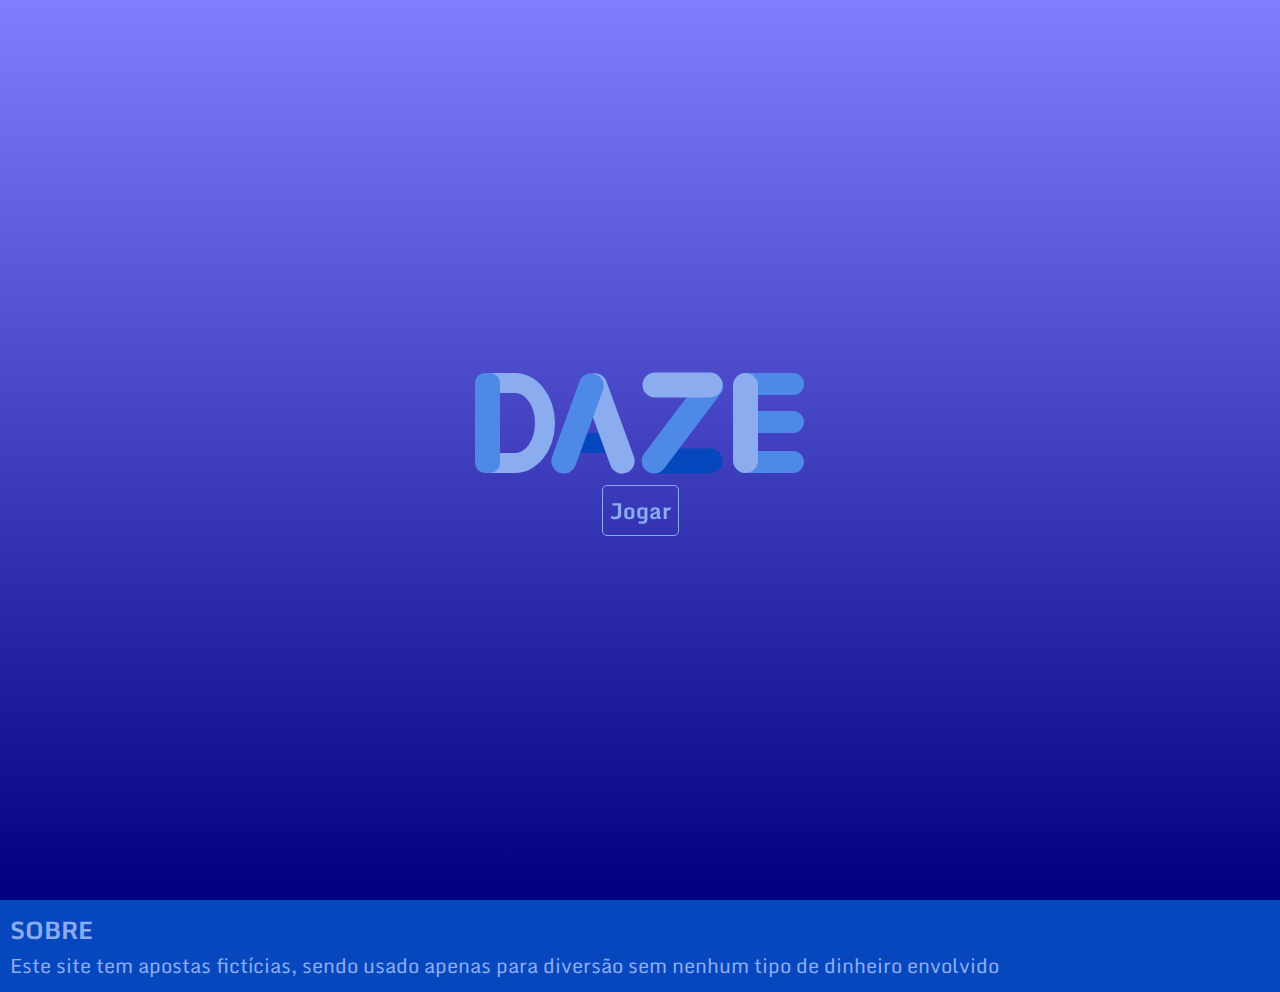
<file: index.html>
<!DOCTYPE html>
<html lang="pt-br">
<head>
    <meta charset="UTF-8">
    <meta name="viewport" content="width=device-width, initial-scale=1.0">
    <title>Inicio-DAZE</title>
    <link rel="stylesheet" href="style.css">
    <link href="https://unpkg.com/aos@2.3.1/dist/aos.css" rel="stylesheet">
    <script src="https://unpkg.com/aos@2.3.1/dist/aos.js"></script>
</head>
<body>
    <div class="main">
        <div class="titles" data-aos="fade-up">
            <div class="titleD">
                <div id="d2"></div>
                <div id="d1"></div>
            </div>
            <div class="titleA">
                <div id="a3"></div>
                <div id="a2"></div>
                <div id="a1"></div>
            </div>
            <div class="titleZ">
                <div id="z2"></div>
                <div id="z3"></div>
                <div id="z1"></div>
            </div>
            <div class="titleE">
                <div id="e2"></div>
                <div id="e3"></div>
                <div id="e4"></div>
                <div id="e1"></div>
            </div>
        </div>
        <div class="links" data-aos="fade-up">
            <a href="./html/home.html" id="play">Jogar</a>
        </div>
    </div>
    <div class="sobre">
        <h2>SOBRE</h2>
        <p>Este site tem apostas fictícias, sendo usado apenas para diversão sem nenhum tipo de dinheiro envolvido</p>
    </div>

    <script>
        AOS.init();
    </script>
</body>
</html>
</file>
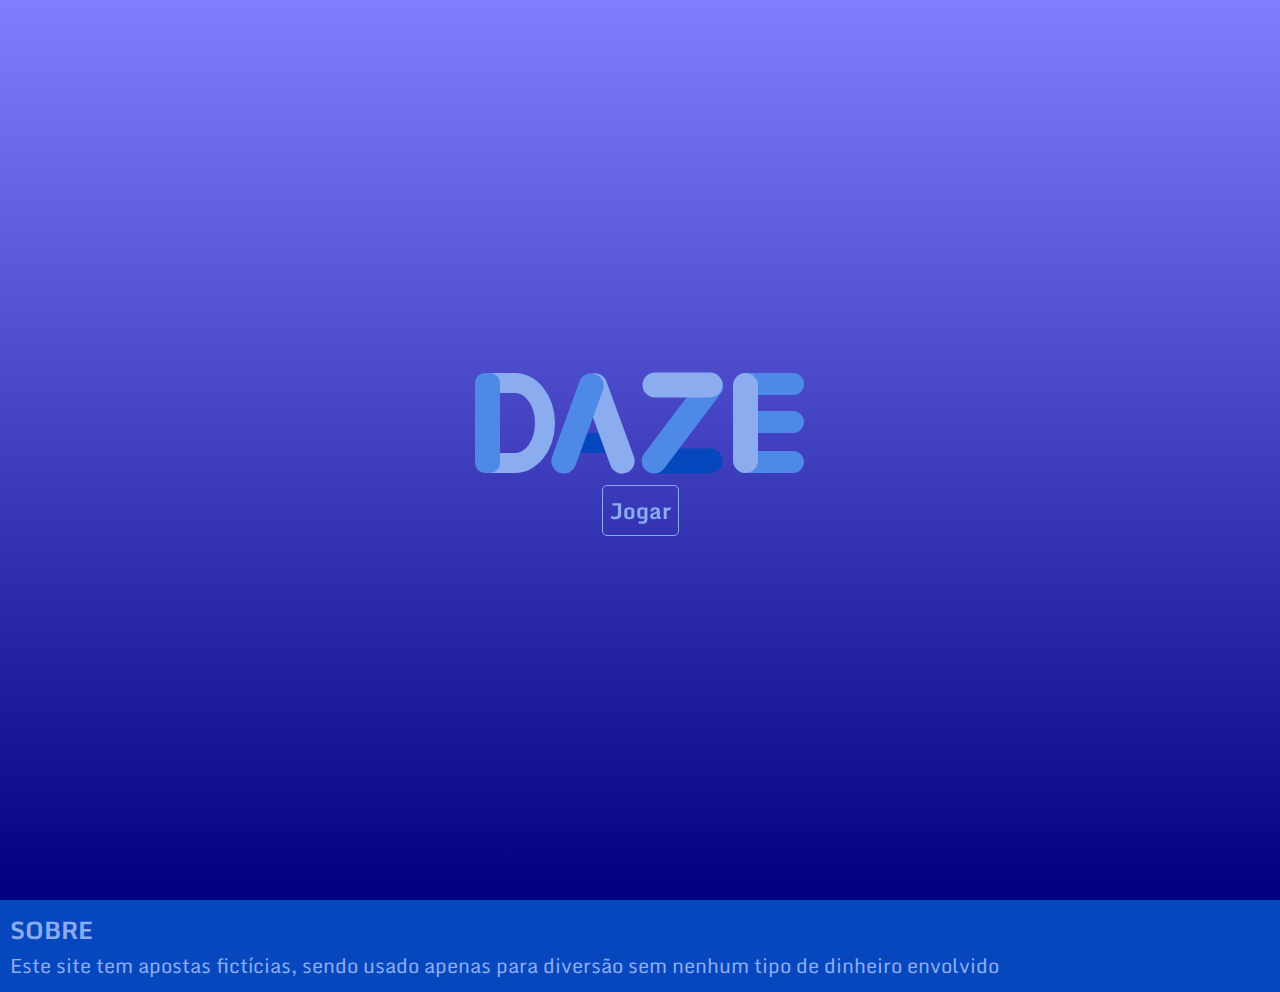
<file: html/index.html>
<!DOCTYPE html>
<html lang="pt-br">
<head>
    <meta charset="UTF-8">
    <meta name="viewport" content="width=device-width, initial-scale=1.0">
    <title>Inicio-DAZE</title>
    <link rel="stylesheet" href="../css/style.css">
    <link href="https://unpkg.com/aos@2.3.1/dist/aos.css" rel="stylesheet">
    <script src="https://unpkg.com/aos@2.3.1/dist/aos.js"></script>
</head>
<body>
    <div class="main">
        <div class="titles" data-aos="fade-up">
            <div class="titleD">
                <div id="d2"></div>
                <div id="d1"></div>
            </div>
            <div class="titleA">
                <div id="a3"></div>
                <div id="a2"></div>
                <div id="a1"></div>
            </div>
            <div class="titleZ">
                <div id="z2"></div>
                <div id="z3"></div>
                <div id="z1"></div>
            </div>
            <div class="titleE">
                <div id="e2"></div>
                <div id="e3"></div>
                <div id="e4"></div>
                <div id="e1"></div>
            </div>
        </div>
        <div class="links" data-aos="fade-up">
            <a href="home.html" id="play">Jogar</a>
        </div>
    </div>
    <div class="sobre">
        <h2>SOBRE</h2>
        <p>Este site tem apostas fictícias, sendo usado apenas para diversão sem nenhum tipo de dinheiro envolvido</p>
    </div>

    <script>
        AOS.init();
    </script>
</body>
</html>
</file>
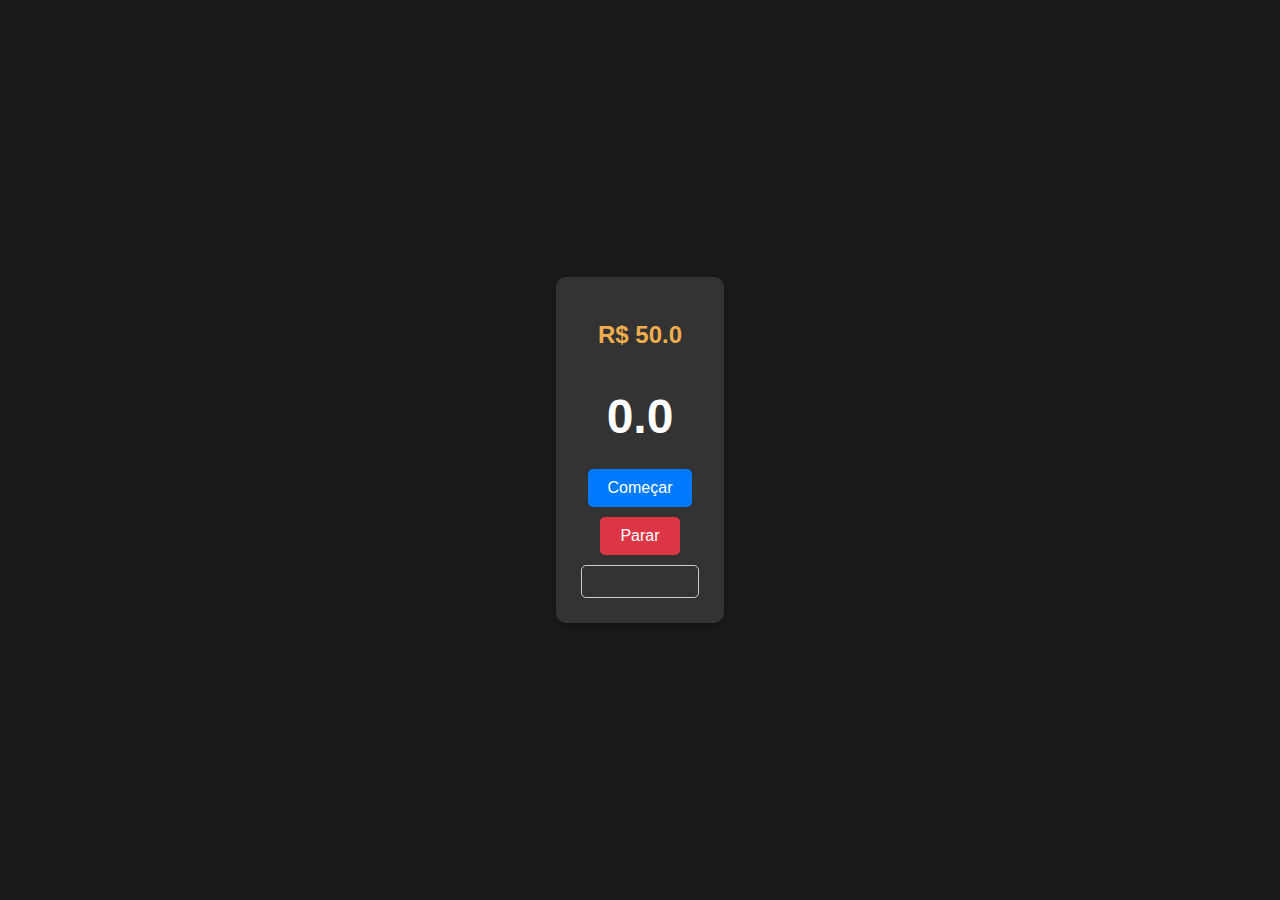
<file: html/games/crash.html>
<!DOCTYPE html>
<html lang="en">
<head>
    <meta charset="UTF-8">
    <meta name="viewport" content="width=device-width, initial-scale=1.0">
    <title>Crash</title>
    <link rel="stylesheet" href="../../css/games/crash.css">
</head>
<body>
    <div class="flex">
        <div class="fake-load"></div>
        <p id="saldo"></p>
        <h1 id="crash">0.0</h1>
        <button class="start">Começar</button>
        <button class="stop">Parar</button>
        <input type="number" id="aposta">
    </div>
    <script src="../../js/crash.js"></script>
</body>
</html>
</file>
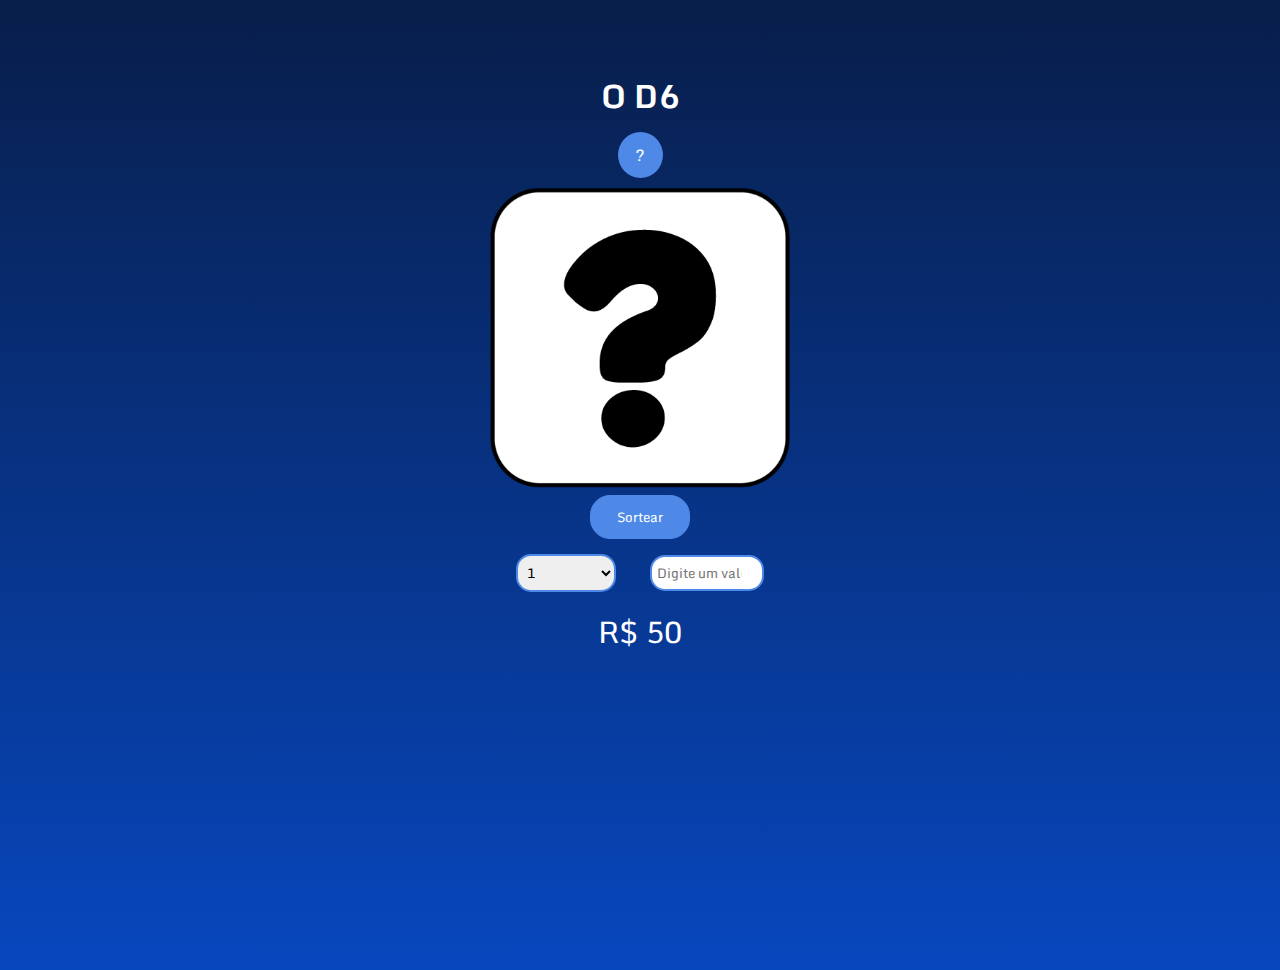
<file: html/games/d6.html>
<!DOCTYPE html>
<html lang="en">

<head>
    <meta charset="UTF-8">
    <meta name="viewport" content="width=device-width, initial-scale=1.0">
    <title>O D6</title>
    <link rel="stylesheet" href="../../css/games/d6.css">
</head>

<body>
    <center>
        <h1>O D6</h1>
        <div class="valor">
            <p id="valor-txt">?</p>
        </div>
        <img src="../../images/0.png" alt="" id="dado"><br>
        <button id="btn">Sortear</button>
        <form action="">
            <select id="valorDado" name="valorDado">
                <option value="1">1</option>
                <option value="2">2</option>
                <option value="3">3</option>
                <option value="4">4</option>
                <option value="5">5</option>
                <option value="6">6</option>
            </select>
            <input type="number" placeholder="Digite um valor" id="banca">
            <p id="saldo"></p>
        </form>
    </center>


    <script src="../../js/d6.js"></script>
</body>

</html>
</file>
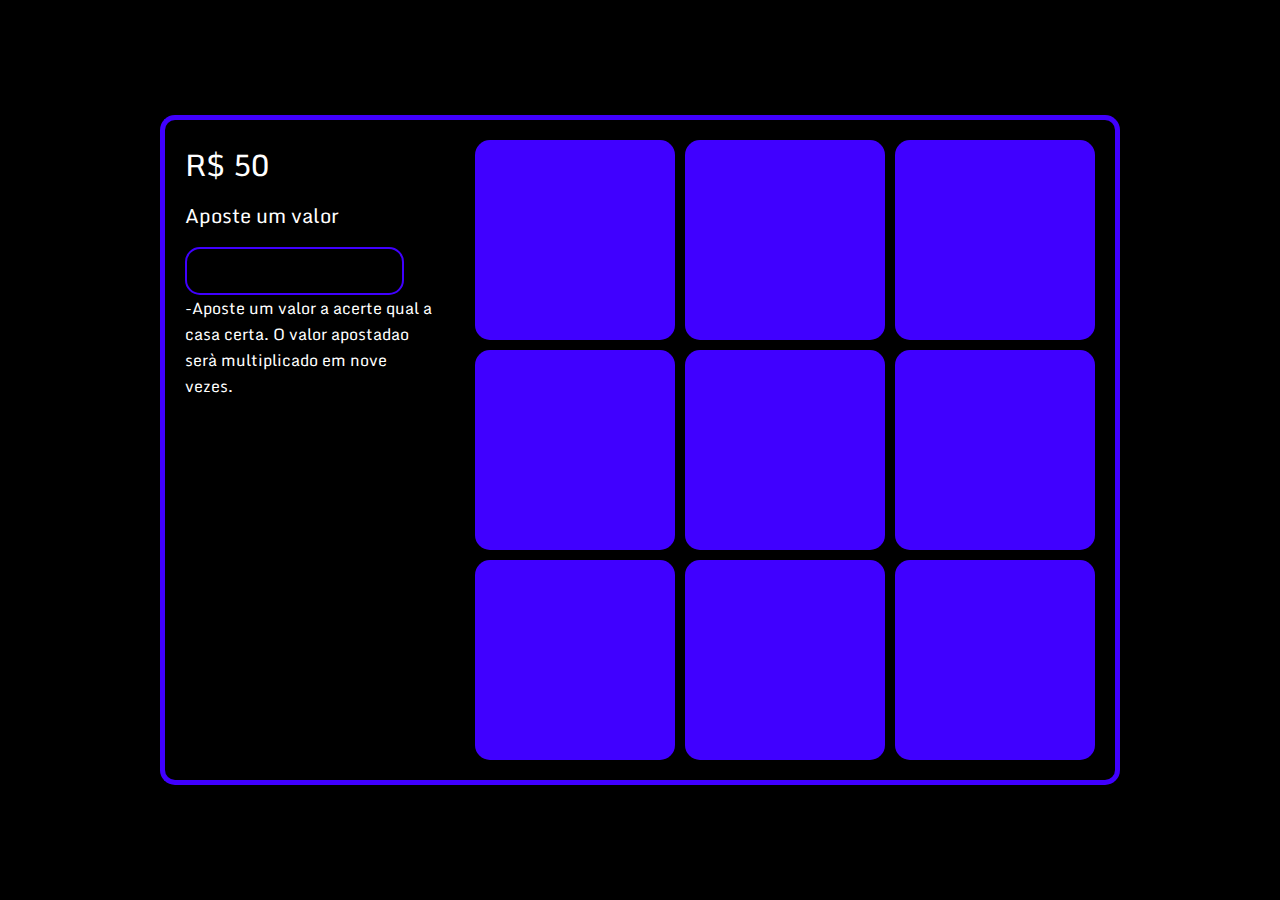
<file: html/games/mines.html>
<!DOCTYPE html>
<html lang="en">

<head>
    <meta charset="UTF-8">
    <meta name="viewport" content="width=device-width, initial-scale=1.0">
    <title>Mines</title>
    <link rel="stylesheet" href="../../css/games/mines..css">
</head>

<body>
    <div class="center">
        <div class="form">
                <p id="saldo"></p>
            <label for="valor-aposta">Aposte um valor</label><br>
            <input id="valor-aposta" type="number" min="1">
            <p id="description">
                -Aposte um valor a acerte qual a casa certa. O valor apostadao serà multiplicado em nove vezes.
            </p>
        </div>
        <div class="content">
            <div class="dice neutro"></div>
            <div class="dice neutro"></div>
            <div class="dice neutro"></div>
            <div class="dice neutro"></div>
            <div class="dice neutro"></div>
            <div class="dice neutro"></div>
            <div class="dice neutro"></div>
            <div class="dice neutro"></div>
            <div class="dice neutro"></div>
        </div>
    </div>

    <script src="../../js/mines.js"></script>
</body>

</html>
</file>
<file: style.css>
@import url('https://fonts.googleapis.com/css2?family=Monda&display=swap');

* {
    margin: 0;
    padding: 0;
}

/* SCROLLBAR */

::-webkit-scrollbar {
    width: 0px;
}



:root {
    --blue-light: #8badf0;
    --blue: #081e4a;
    --blue-dark: #4e89e7;
    --blue-darker: #0747be;
}

.main {
    background-image: linear-gradient(to bottom, rgba(0, 0, 255, 0.5), hsla(240, 100%, 25%, 1)), url('https://echoboomer.pt/wp-content/uploads/2021/06/jogos-de-apostas.jpg');
    background-size: cover;
    background-position: center;
    background-repeat: no-repeat;
    
    height: 100vh;
    display: flex;
    flex-direction: column;
    align-items: center;
    justify-content: center;
}

.titles {
    width: 330px;
    height: 100px;
}

/* LETRA D */

.main .titleD {
    display: flex;
    position: absolute;
    width: fit-content;
}

.main .titleD #d1 {
    position: absolute;
    border-radius: 10px;
    background-color: var(--blue-dark);
    width: 25px;
    height: 100px;
}

.main .titleD #d2 {
    position: absolute;
    border: 20px solid var(--blue-light);
    border-left: none;
    border-radius: 20% 50% 50% 20%;
    width: 60px;
    height: 60px;
    left: 0px;
}

/* LETRA A */

.main .titleA {
    display: flex;
    position: absolute;
    width: fit-content;
}

.main .titleA #a1 {
    position: absolute;
    border-radius: 15px;
    background-color: var(--blue-dark);
    height: 105px;
    width: 25px;
    left: 90px;
    rotate: 20deg;
    top: -2px;
}

.main .titleA #a2 {
    position: absolute;
    border-radius: 15px;
    background-color: var(--blue-light);
    height: 105px;
    width: 25px;
    left: 121px;
    rotate: -20deg;
    top: -2px;
}

.main .titleA #a3 {
    position: absolute;
    background-color: var(--blue-darker);
    rotate: 90deg;
    height: 40px;
    width: 20px;
    left: 102px;
    top: 50px;
}

/* LETRA Z */

.main .titleZ {
    display: flex;
    position: absolute;
    width: fit-content;
}

.main .titleZ #z1 {
    position: absolute;
    border-radius: 15px;
    rotate: 90deg;
    height: 80px;
    width: 25px;
    background-color: var(--blue-light);
    left: 195px;
    top: -28px;
}

.main .titleZ #z2 {
    position: absolute;
    border-radius: 15px;
    rotate: 90deg;
    height: 80px;
    width: 25px;
    background-color: var(--blue-darker);
    left: 195px;
    top: 48px;
}

.main .titleZ #z3 {
    position: absolute;
    border-radius: 15px;
    rotate: 37deg;
    height: 119px;
    width: 25px;
    background-color: var(--blue-dark);
    left: 195px;
    top: -9px;
}

/* LETRA E */

.main .titleE {
    display: flex;
    position: absolute;
    width: fit-content;
}

.main .titleE #e1 {
    position: absolute;
    border-radius: 15px;
    height: 100px;
    width: 25px;
    background-color: var(--blue-light);
    left: 258px;
}

.main .titleE #e2 {
    position: absolute;
    border-radius: 15px;
    rotate: 90deg;
    height: 70px;
    width: 22px;
    background-color: var(--blue-dark);
    left: 282.5px;
    top: -24px;
}

.main .titleE #e3 {
    position: absolute;
    border-radius: 15px;
    rotate: 90deg;
    height: 70px;
    width: 22px;
    background-color: var(--blue-dark);
    left: 282.5px;
    top: 54px;
}

.main .titleE #e4 {
    position: absolute;
    border-radius: 15px;
    rotate: 90deg;
    height: 70px;
    width: 22px;
    top: 14px;
    background-color: var(--blue-dark);
    left: 282.5px;
}

/* LINKS */

.links{
    text-align: center;
    font-size: 22px;
    width: 330px;
    margin-top: 20px;
}

.links a{
    color: var(--blue-light);
    text-decoration: none;
    font-weight: bold;
    font-family: 'Monda', sans-serif;
}

.links #play{
    border: 1px solid var(--blue-light);
    border-radius: 5px;
    padding: 7px;
    animation: borda 7s alternate infinite ease-in-out;
}

/* ANIMÇOES DO TITULO */
#d1:hover, #d2:hover, #a1:hover, #a2:hover, #a3:hover, #z1:hover,#z2:hover, #z3:hover, #e1:hover, #e2:hover, #e3:hover, #e4:hover{
    animation: girar 1s linear infinite;
}

/* SOBRE */

.sobre{
    background-color: var(--blue-darker);
    color: var(--blue-light);
    padding: 10px;
    font-family: 'Monda', sans-serif;
}

.sobre p{
    font-size: 20px;
}

@keyframes borda {
    25%{
        border-top-left-radius: 50px;
    }
    50%{
        border-top-right-radius: 50px;
    }
    75%{
        border-bottom-right-radius: 50px;
    }
    100%{
        border-bottom-left-radius: 50px;
    }

}

@keyframes girar{
    to{
        rotate: 360deg;
    }
}
</file>
<file: css/style.css>
@import url('https://fonts.googleapis.com/css2?family=Monda&display=swap');

* {
    margin: 0;
    padding: 0;
}

/* SCROLLBAR */

::-webkit-scrollbar {
    width: 0px;
}



:root {
    --blue-light: #8badf0;
    --blue: #081e4a;
    --blue-dark: #4e89e7;
    --blue-darker: #0747be;
}

.main {
    background-image: linear-gradient(to bottom, rgba(0, 0, 255, 0.5), hsla(240, 100%, 25%, 1)), url('https://echoboomer.pt/wp-content/uploads/2021/06/jogos-de-apostas.jpg');
    background-size: cover;
    background-position: center;
    background-repeat: no-repeat;
    
    height: 100vh;
    display: flex;
    flex-direction: column;
    align-items: center;
    justify-content: center;
}

.titles {
    width: 330px;
    height: 100px;
}

/* LETRA D */

.main .titleD {
    display: flex;
    position: absolute;
    width: fit-content;
}

.main .titleD #d1 {
    position: absolute;
    border-radius: 10px;
    background-color: var(--blue-dark);
    width: 25px;
    height: 100px;
}

.main .titleD #d2 {
    position: absolute;
    border: 20px solid var(--blue-light);
    border-left: none;
    border-radius: 20% 50% 50% 20%;
    width: 60px;
    height: 60px;
    left: 0px;
}

/* LETRA A */

.main .titleA {
    display: flex;
    position: absolute;
    width: fit-content;
}

.main .titleA #a1 {
    position: absolute;
    border-radius: 15px;
    background-color: var(--blue-dark);
    height: 105px;
    width: 25px;
    left: 90px;
    rotate: 20deg;
    top: -2px;
}

.main .titleA #a2 {
    position: absolute;
    border-radius: 15px;
    background-color: var(--blue-light);
    height: 105px;
    width: 25px;
    left: 121px;
    rotate: -20deg;
    top: -2px;
}

.main .titleA #a3 {
    position: absolute;
    background-color: var(--blue-darker);
    rotate: 90deg;
    height: 40px;
    width: 20px;
    left: 102px;
    top: 50px;
}

/* LETRA Z */

.main .titleZ {
    display: flex;
    position: absolute;
    width: fit-content;
}

.main .titleZ #z1 {
    position: absolute;
    border-radius: 15px;
    rotate: 90deg;
    height: 80px;
    width: 25px;
    background-color: var(--blue-light);
    left: 195px;
    top: -28px;
}

.main .titleZ #z2 {
    position: absolute;
    border-radius: 15px;
    rotate: 90deg;
    height: 80px;
    width: 25px;
    background-color: var(--blue-darker);
    left: 195px;
    top: 48px;
}

.main .titleZ #z3 {
    position: absolute;
    border-radius: 15px;
    rotate: 37deg;
    height: 119px;
    width: 25px;
    background-color: var(--blue-dark);
    left: 195px;
    top: -9px;
}

/* LETRA E */

.main .titleE {
    display: flex;
    position: absolute;
    width: fit-content;
}

.main .titleE #e1 {
    position: absolute;
    border-radius: 15px;
    height: 100px;
    width: 25px;
    background-color: var(--blue-light);
    left: 258px;
}

.main .titleE #e2 {
    position: absolute;
    border-radius: 15px;
    rotate: 90deg;
    height: 70px;
    width: 22px;
    background-color: var(--blue-dark);
    left: 282.5px;
    top: -24px;
}

.main .titleE #e3 {
    position: absolute;
    border-radius: 15px;
    rotate: 90deg;
    height: 70px;
    width: 22px;
    background-color: var(--blue-dark);
    left: 282.5px;
    top: 54px;
}

.main .titleE #e4 {
    position: absolute;
    border-radius: 15px;
    rotate: 90deg;
    height: 70px;
    width: 22px;
    top: 14px;
    background-color: var(--blue-dark);
    left: 282.5px;
}

/* LINKS */

.links{
    text-align: center;
    font-size: 22px;
    width: 330px;
    margin-top: 20px;
}

.links a{
    color: var(--blue-light);
    text-decoration: none;
    font-weight: bold;
    font-family: 'Monda', sans-serif;
}

.links #play{
    border: 1px solid var(--blue-light);
    border-radius: 5px;
    padding: 7px;
    animation: borda 7s alternate infinite ease-in-out;
}

/* ANIMÇOES DO TITULO */
#d1:hover, #d2:hover, #a1:hover, #a2:hover, #a3:hover, #z1:hover,#z2:hover, #z3:hover, #e1:hover, #e2:hover, #e3:hover, #e4:hover{
    animation: girar 1s linear infinite;
}

/* SOBRE */

.sobre{
    background-color: var(--blue-darker);
    color: var(--blue-light);
    padding: 10px;
    font-family: 'Monda', sans-serif;
}

.sobre p{
    font-size: 20px;
}

@keyframes borda {
    25%{
        border-top-left-radius: 50px;
    }
    50%{
        border-top-right-radius: 50px;
    }
    75%{
        border-bottom-right-radius: 50px;
    }
    100%{
        border-bottom-left-radius: 50px;
    }

}

@keyframes girar{
    to{
        rotate: 360deg;
    }
}
</file>
<file: css/games/crash.css>
body {
    font-family: Arial, sans-serif;
    background-color: #1a1a1a;
    margin: 0;
    padding: 0;
    display: flex;
    justify-content: center;
    align-items: center;
    height: 100vh;
}

.flex {
    position: relative;
    display: flex;
    flex-direction: column;
    align-items: center;
    background-color: #333;
    padding: 20px;
    border-radius: 10px;
    box-shadow: 0 4px 6px rgba(0, 0, 0, 0.3);
}

.loader {
    position: absolute;
    border: 8px solid #2c2c2c;
    border-top: 8px solid red;
    border-radius: 50%;
    width: 450px;
    height: 450px;
    animation: spin 2s linear infinite;
    top: 50%;
    left: 50%;
    transform: translate(-50%, -50%);
    z-index: -1;
}

@keyframes spin {
    0% { transform: translate(-50%, -50%) rotate(0deg); }
    100% { transform: translate(-50%, -50%) rotate(360deg); }
}

h1 {
    font-size: 3rem;
    margin: 20px 0;
    color: #fff;
}

#saldo {
    font-size: 1.5rem;
    font-weight: bold;
    margin-bottom: 20px;
    color: #f0ad4e;
}

.start {
    padding: 10px 20px;
    font-size: 1rem;
    background-color: #007bff;
    color: #fff;
    border: none;
    border-radius: 5px;
    cursor: pointer;
    margin: 5px;
}

.start:hover {
    background-color: #0056b3;
}

.stop {
    padding: 10px 20px;
    font-size: 1rem;
    background-color: #dc3545;
    color: #fff;
    border: none;
    border-radius: 5px;
    cursor: pointer;
    margin: 5px;
}

.stop:hover {
    background-color: #c82333;
}

input {
    padding: 8px;
    border: 1px solid #ccc;
    border-radius: 5px;
    margin: 5px;
    width: 100px;
    color: #fff;
    background-color: #333;
}
</file>
<file: css/games/d6.css>
@import url('https://fonts.googleapis.com/css2?family=Monda&display=swap');

*{
    padding: 0;
    margin: 0;
    font-family: 'Monda', sans-serif;
}

:root {
    --blue-light: #8badf0;
    --blue: #081e4a;
    --blue-dark: #4e89e7;
    --blue-darker: #0747be;
}

body{
    background-image: linear-gradient(var(--blue), var(--blue-darker));
    background-repeat: no-repeat;
    background-size: cover;
    height: 100vh;
    color: white;
    overflow: hidden;
}

h1{
    margin-top: 70px;
}

form select, input{
    margin: 15px;
    padding: 5px;
    border-radius: 15px;
    width: 100px;
    border: 2px solid var(--blue-dark);
}

.valor{
    background-color: var(--blue-dark);
    width: 25px;
    padding: 10px;
    margin: 10px;
    border-radius: 50%;
    color: white;
}

img{
    width: 300px;
}

.giro{
    animation: giro 0.5s ease-in-out;
}

#btn{
    padding: 10px;
    border: 1px solid var(--blue-dark);
    background-color: var(--blue-dark);
    color: white;
    border-radius: 20px;
    width: 100px;
    cursor: pointer;
}

#saldo{
    font-size: 30px;
}

@keyframes giro{
    from{
        rotate: 0deg;
        width: 200px;
    }
    to{
        rotate: 360deg;
        width: 400px;
    }
}
</file>
<file: css/games/mines..css>
@import url('https://fonts.googleapis.com/css2?family=Monda&display=swap');

*{
    padding: 0;
    margin: 0;
    font-family: 'Monda', sans-serif;
}

.center{
    background-color: rgb(0, 0, 0);
    height: 100vh;
    display: flex;
    justify-content: center;
    align-items: center;
    flex-wrap: wrap;
}

.content{
    width: 620px;
    display: flex;
    flex-wrap: wrap;
    gap: 10px;

    border: 5px solid rgb(64, 0, 255);
    padding: 20px;
    border-radius: 0px 15px 15px 0px;
    border-left: none;
}

.center .content div{
    width: 200px;
    height: 200px;
    cursor: pointer;
    border-radius: 15px;
}

.center .content div:hover{
    translate: 0px 7px;
}

/* Forulário */
#saldo{
    padding: 0px 0px 10px 0px;
    font-size: 30px;
}

.form{
    border: 5px solid rgb(64, 0, 255);
    border-right: none;
    border-radius: 15px 0px 0px 15px;
    height: 620px;
    width: 250px;
    padding: 20px;
    color: white;
}

.form label{
    font-size: 20px;
}

.form input{
    background: transparent;
    border: 2px solid rgb(64, 0, 255);
    border-radius: 15px;
    padding: 10px;
    color: white;
    font-size: 15px;
    margin-top: 15px;
}

/*Estados*/
.neutro{
    background-color: rgb(64, 0, 255);
}

.acerta{
    background-color: green;
}

.erra{
    background-color: red;
}

.flip{
    animation: flip 1s ease-in-out;
}

@keyframes flip{
    from{
        rotate: 0deg;
    }
    to{
        rotate: 360deg;
    }
}
</file>
